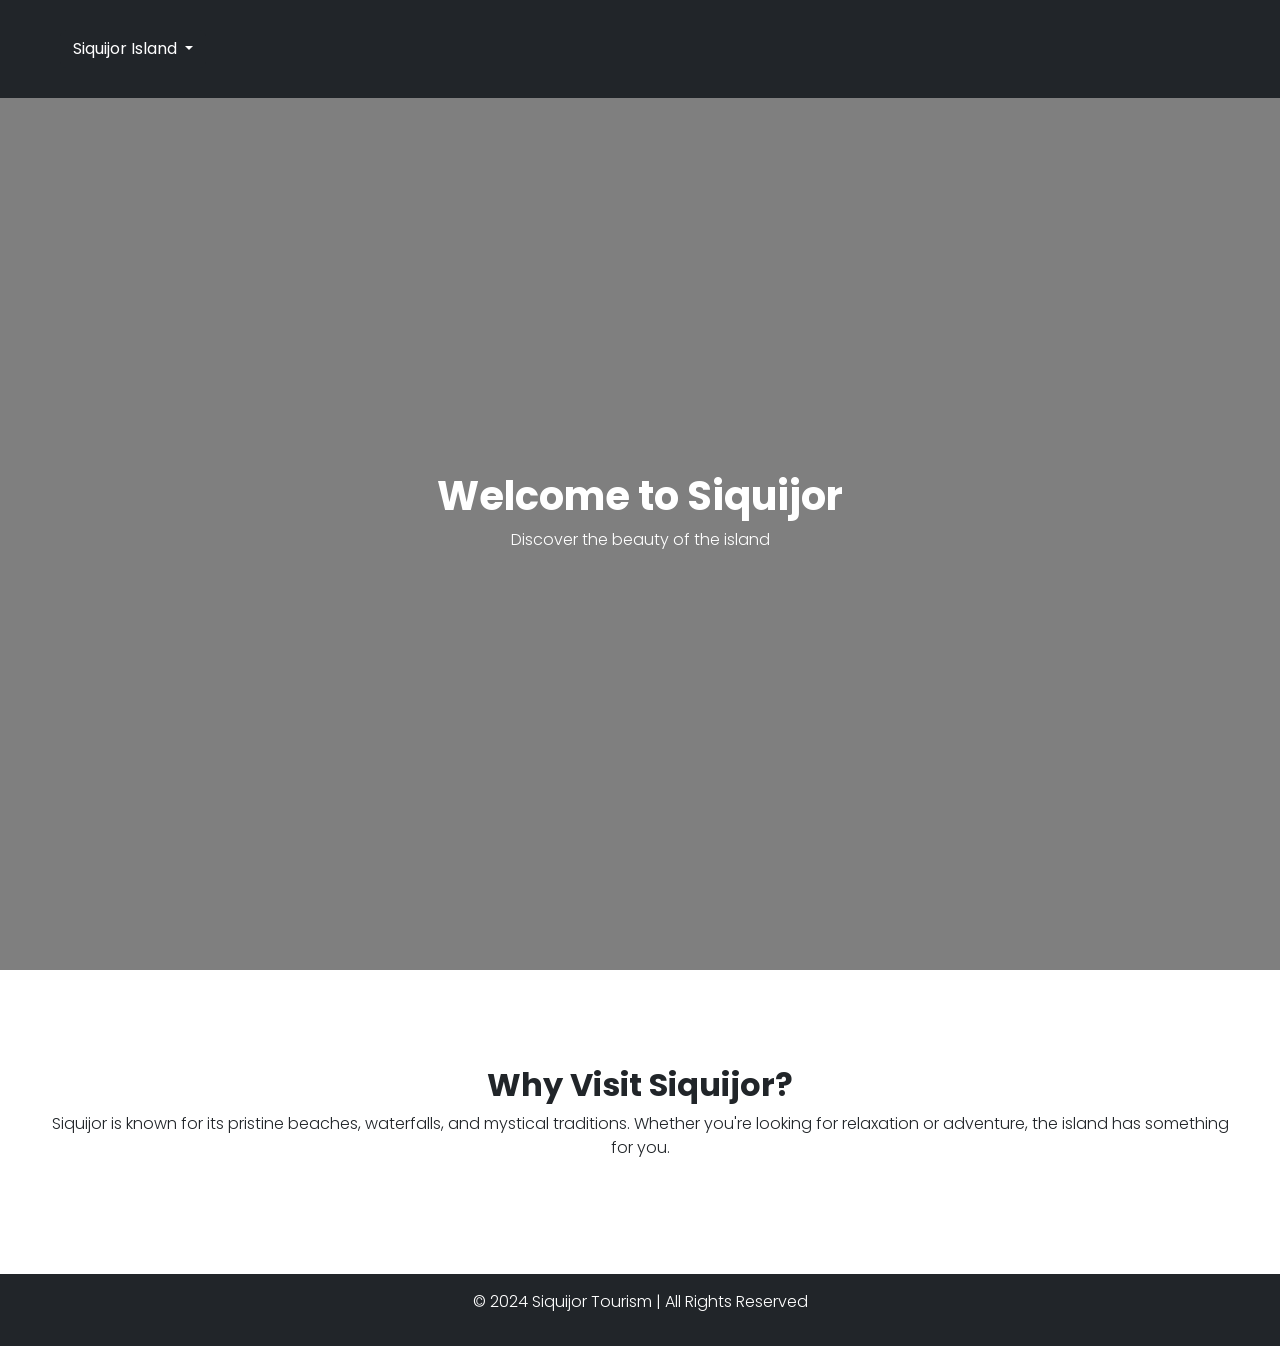
<file: index.html>
<!DOCTYPE html>
<html lang="en">
<head>
    <meta charset="UTF-8">
    <meta name="viewport" content="width=device-width, initial-scale=1.0">
    <title>Discover Siquijor</title>
    <link rel="stylesheet" href="https://cdn.jsdelivr.net/npm/bootstrap@5.3.0/dist/css/bootstrap.min.css">
    <link rel="stylesheet" href="style.css">
    <link href="https://fonts.googleapis.com/css2?family=Poppins:wght@300;400;700&display=swap" rel="stylesheet">
</head>
<body>

    <div class="video-background">
        <video autoplay muted loop playsinline>
            <source src="video/siquior.mp4" type="video/mp4">
            Your browser does not support the video tag.
        </video>
        <div class="overlay">
            <h1>Welcome to Siquijor</h1>
            <p>Discover the beauty of the island</p>
        </div>
    </div>

    <nav class="navbar navbar-expand-lg navbar-dark bg-dark">
        <div class="container">
            <div class="dropdown">
                <button class="btn btn-dark dropdown-toggle" type="button" id="dropdownMenuButton" data-bs-toggle="dropdown" aria-expanded="false">
                    Siquijor Island
                </button>
                <ul class="dropdown-menu" aria-labelledby="dropdownMenuButton">
                    <li><a class="dropdown-item" href="index.html">Home</a></li>
                    <li><a class="dropdown-item" href="attractions.html">Attractions</a></li>
                    <li><a class="dropdown-item" href="activities.html">Activities</a></li>
                    <li><a class="dropdown-item" href="accommodation.html">Accommodation</a></li>
                </ul>
            </div>
        </div>
    </nav>
    
    <section class="container my-5 pt-5">
        <h2 class="text-center">Why Visit Siquijor?</h2>
        <p class="text-center">Siquijor is known for its pristine beaches, waterfalls, and mystical traditions. Whether you're looking for relaxation or adventure, the island has something for you.</p>
    </section>

    <footer class="bg-dark text-white text-center py-3">
        <p>&copy; 2024 Siquijor Tourism | All Rights Reserved</p>
    </footer>

    <script src="https://cdn.jsdelivr.net/npm/@popperjs/core@2.11.6/dist/umd/popper.min.js"></script>
    <script src="https://cdn.jsdelivr.net/npm/bootstrap@5.3.0/dist/js/bootstrap.min.js"></script>
</body>
</html>
</file>
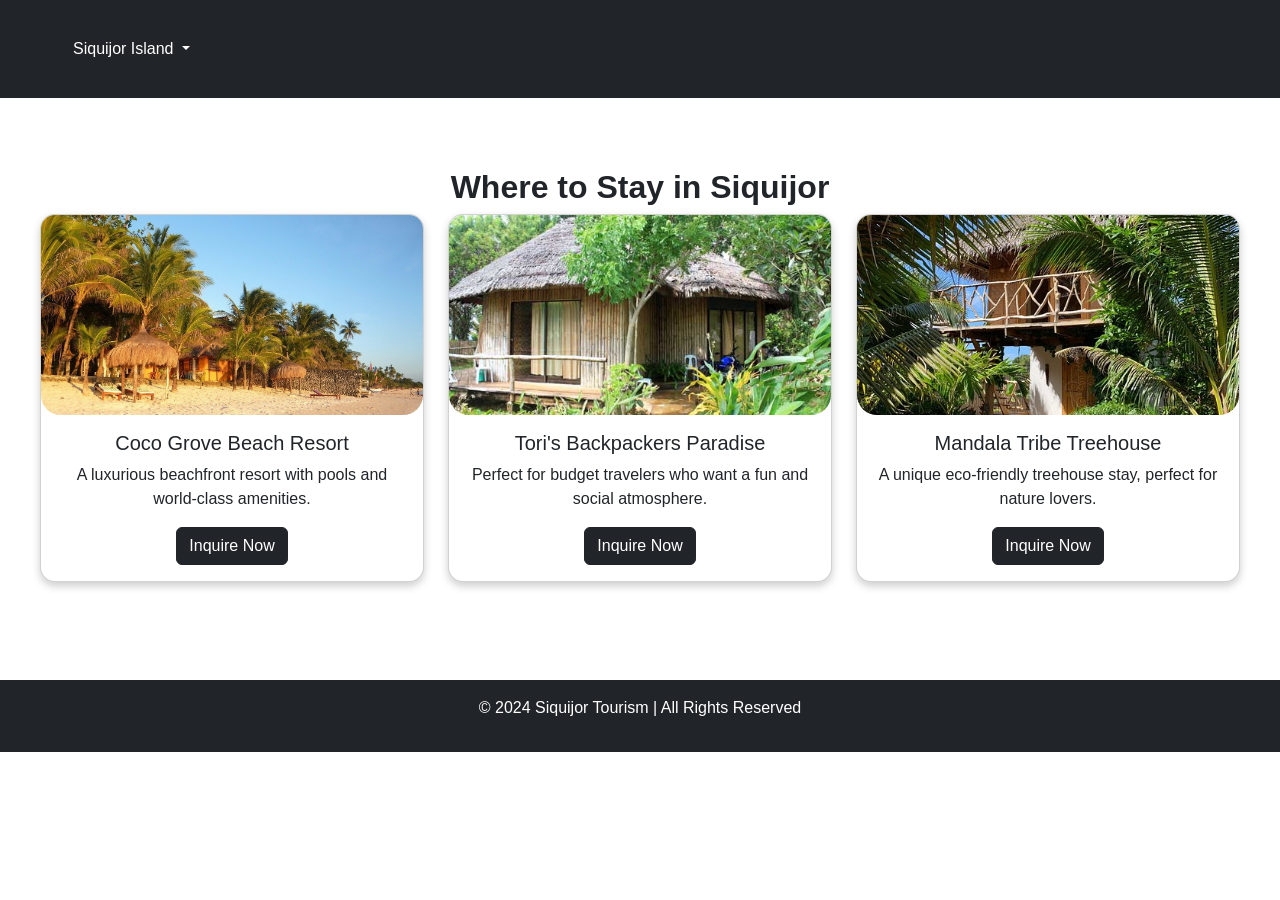
<file: accommodation.html>
<!DOCTYPE html>
<html lang="en">
<head>
    <meta charset="UTF-8">
    <meta name="viewport" content="width=device-width, initial-scale=1.0">
    <title>Accommodation - Siquijor</title>
    <link rel="stylesheet" href="https://cdn.jsdelivr.net/npm/bootstrap@5.3.0/dist/css/bootstrap.min.css">
    <link rel="stylesheet" href="style.css">
    <style>
        
        .card-img-top {
            height: 200px; 
            object-fit: cover; 
        }
    </style>
</head>
<body>
    <nav class="navbar navbar-expand-lg navbar-dark bg-dark">
        <div class="container">
            <div class="dropdown">
                <button class="btn btn-dark dropdown-toggle" type="button" id="dropdownMenuButton" data-bs-toggle="dropdown" aria-expanded="false">
                    Siquijor Island
                </button>
                <ul class="dropdown-menu" aria-labelledby="dropdownMenuButton">
                    <li><a class="dropdown-item" href="index.html">Home</a></li>
                    <li><a class="dropdown-item" href="attractions.html">Attractions</a></li>
                    <li><a class="dropdown-item" href="activities.html">Activities</a></li>
                    <li><a class="dropdown-item" href="accommodation.html">Accommodation</a></li>
                </ul>
            </div>
        </div>
    </nav>
    

    <section class="container my-5">
        <h2 class="text-center">Where to Stay in Siquijor</h2>
        <div class="row justify-content-center">

            <div class="col-md-4">
                <div class="card">
                    <img class="card-img-top" src="images/1.jpg" alt="Coco Grove Beach Resort">
                    <div class="card-body">
                        <h5 class="card-title">Coco Grove Beach Resort</h5>
                        <p class="card-text">A luxurious beachfront resort with pools and world-class amenities.</p>
                        <a href="inquire.html" class="btn btn-dark">Inquire Now</a>
                    </div>
                </div>
            </div>

            <div class="col-md-4">
                <div class="card">
                    <img class="card-img-top" src="images/2.jpg" alt="Tori's Backpackers">
                    <div class="card-body">
                        <h5 class="card-title">Tori's Backpackers Paradise</h5>
                        <p class="card-text">Perfect for budget travelers who want a fun and social atmosphere.</p>
                        <a href="inquire.html" class="btn btn-dark">Inquire Now</a>
                    </div>
                </div>
            </div>

            <div class="col-md-4">
                <div class="card">
                    <img class="card-img-top" src="images/3.jpg" alt="Mandala Tribe Treehouse">
                    <div class="card-body">
                        <h5 class="card-title">Mandala Tribe Treehouse</h5>
                        <p class="card-text">A unique eco-friendly treehouse stay, perfect for nature lovers.</p>
                        <a href="inquire.html" class="btn btn-dark">Inquire Now</a>
                    </div>
                </div>
            </div>
            

        </div>
    </section>

    <footer class="bg-dark text-white text-center py-3">
        <p>&copy; 2024 Siquijor Tourism | All Rights Reserved</p>
    </footer>

    <script src="https://cdn.jsdelivr.net/npm/bootstrap@5.3.0/dist/js/bootstrap.bundle.min.js"></script>
</body>
</html>
</file>
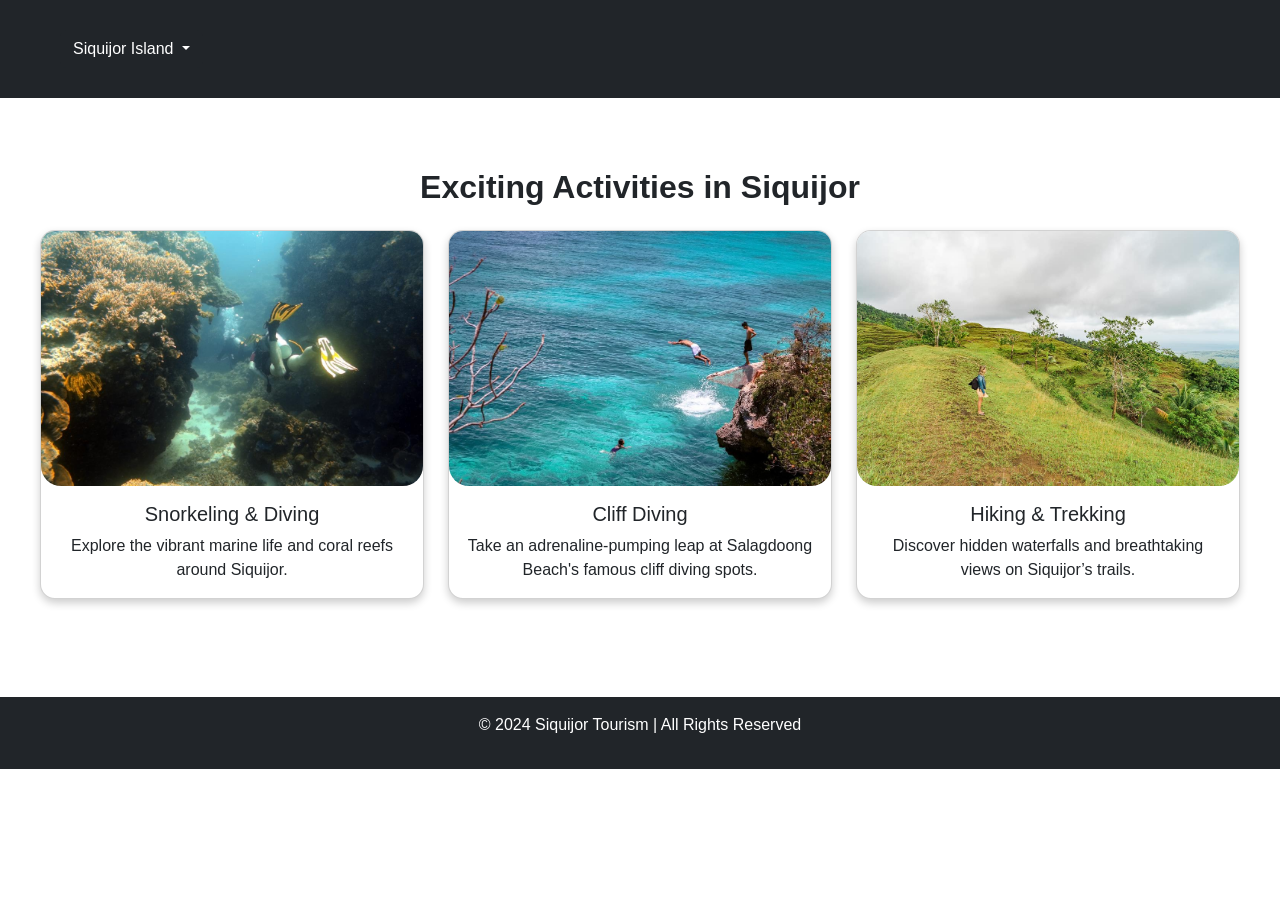
<file: activities.html>
<!DOCTYPE html>
<html lang="en">
<head>
    <meta charset="UTF-8">
    <meta name="viewport" content="width=device-width, initial-scale=1.0">
    <title>Activities - Siquijor</title>
    <link rel="stylesheet" href="https://cdn.jsdelivr.net/npm/bootstrap@5.3.0/dist/css/bootstrap.min.css">
    <link rel="stylesheet" href="style.css">
</head>
<body>
    <nav class="navbar navbar-expand-lg navbar-dark bg-dark">
        <div class="container">
            <div class="dropdown">
                <button class="btn btn-dark dropdown-toggle" type="button" id="dropdownMenuButton" data-bs-toggle="dropdown" aria-expanded="false">
                    Siquijor Island
                </button>
                <ul class="dropdown-menu" aria-labelledby="dropdownMenuButton">
                    <li><a class="dropdown-item" href="index.html">Home</a></li>
                    <li><a class="dropdown-item" href="attractions.html">Attractions</a></li>
                    <li><a class="dropdown-item" href="activities.html">Activities</a></li>
                    <li><a class="dropdown-item" href="accommodation.html">Accommodation</a></li>
                </ul>
            </div>
        </div>
    </nav>
    
    <section class="container my-5">
        <h2 class="text-center mb-4">Exciting Activities in Siquijor</h2>
        <div class="row">
            <div class="col-md-4">
                <div class="card">
                    <img src="images/4.jpg" class="card-img-top" alt="Snorkeling">
                    <div class="card-body">
                        <h5 class="card-title">Snorkeling & Diving</h5>
                        <p class="card-text">Explore the vibrant marine life and coral reefs around Siquijor.</p>
                    </div>
                </div>
            </div>

            <div class="col-md-4">
                <div class="card">
                    <img src="images/5.jpg" class="card-img-top" alt="Cliff Diving">
                    <div class="card-body">
                        <h5 class="card-title">Cliff Diving</h5>
                        <p class="card-text">Take an adrenaline-pumping leap at Salagdoong Beach's famous cliff diving spots.</p>
                    </div>
                </div>
            </div>

            <div class="col-md-4">
                <div class="card">
                    <img src="images/6.jpg" class="card-img-top" alt="Hiking">
                    <div class="card-body">
                        <h5 class="card-title">Hiking & Trekking</h5>
                        <p class="card-text">Discover hidden waterfalls and breathtaking views on Siquijor’s trails.</p>
                    </div>
                </div>
            </div>
        </div>
    </section>

    <footer class="bg-dark text-white text-center py-3">
        <p>&copy; 2024 Siquijor Tourism | All Rights Reserved</p>
    </footer>

    <script src="https://cdn.jsdelivr.net/npm/bootstrap@5.3.0/dist/js/bootstrap.bundle.min.js"></script>
</body>
</html>
</file>
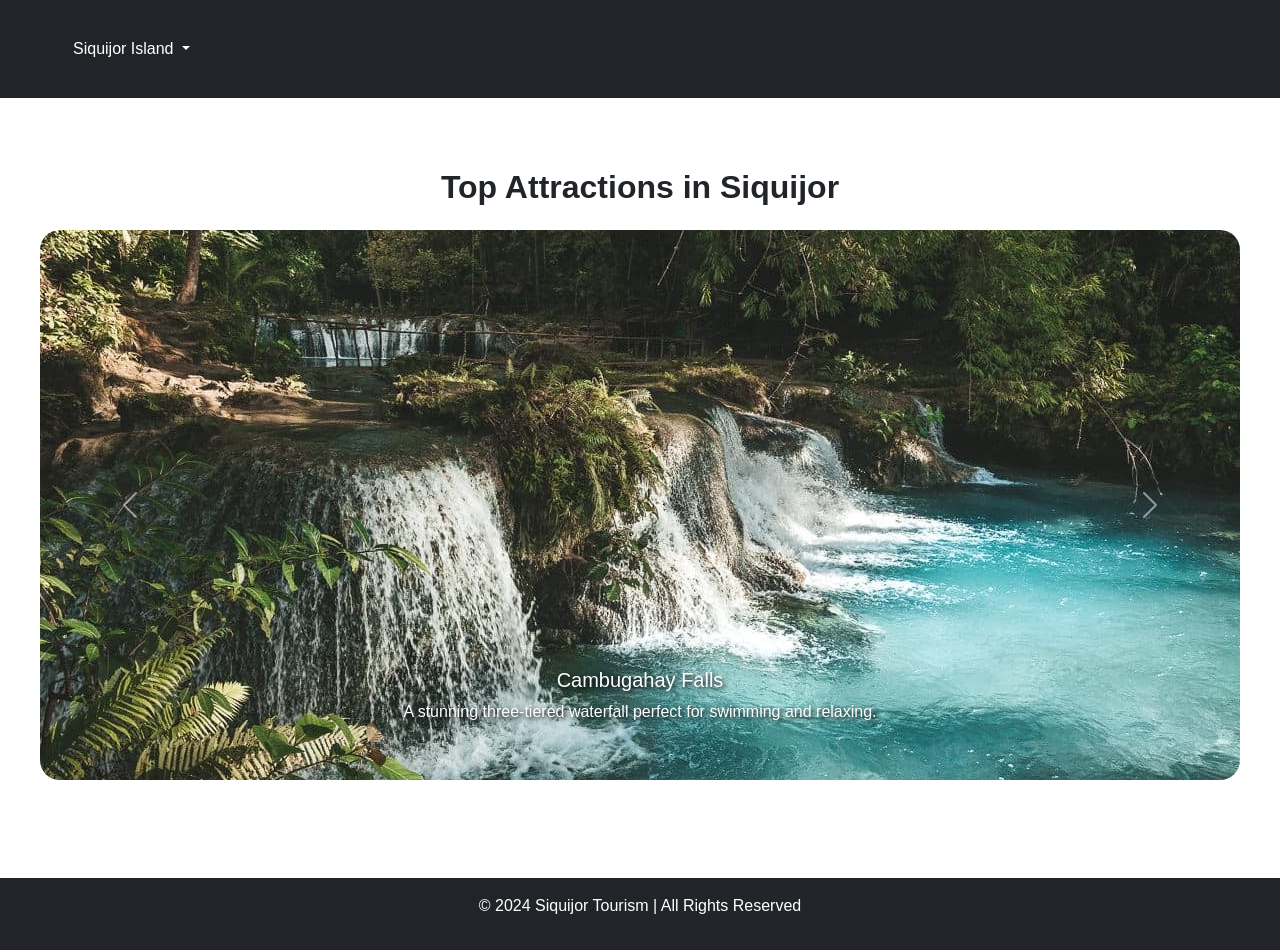
<file: attractions.html>
<!DOCTYPE html>
<html lang="en">
<head>
    <meta charset="UTF-8">
    <meta name="viewport" content="width=device-width, initial-scale=1.0">
    <title>Attractions - Siquijor</title>
    <link rel="stylesheet" href="https://cdn.jsdelivr.net/npm/bootstrap@5.3.0/dist/css/bootstrap.min.css">
    <link rel="stylesheet" href="style.css">
</head>
<body>
    <nav class="navbar navbar-expand-lg navbar-dark bg-dark">
        <div class="container">
            <div class="dropdown">
                <button class="btn btn-dark dropdown-toggle" type="button" id="dropdownMenuButton" data-bs-toggle="dropdown" aria-expanded="false">
                    Siquijor Island
                </button>
                <ul class="dropdown-menu" aria-labelledby="dropdownMenuButton">
                    <li><a class="dropdown-item" href="index.html">Home</a></li>
                    <li><a class="dropdown-item" href="attractions.html">Attractions</a></li>
                    <li><a class="dropdown-item" href="activities.html">Activities</a></li>
                    <li><a class="dropdown-item" href="accommodation.html">Accommodation</a></li>
                </ul>
            </div>
        </div>
    </nav>
    
    <section class="container my-5">
        <h2 class="text-center mb-4">Top Attractions in Siquijor</h2>

        <div id="attractionsCarousel" class="carousel slide" data-bs-ride="carousel">
            <div class="carousel-inner">
                <div class="carousel-item active">
                    <img src="images/7.jpg" class="d-block w-100" alt="Cambugahay Falls">
                    <div class="carousel-caption d-none d-md-block">
                        <h5>Cambugahay Falls</h5>
                        <p>A stunning three-tiered waterfall perfect for swimming and relaxing.</p>
                    </div>
                </div>
                <div class="carousel-item">
                    <img src="images/8.jpg" class="d-block w-100" alt="Paliton Beach">
                    <div class="carousel-caption d-none d-md-block">
                        <h5>Paliton Beach</h5>
                        <p>White sand, crystal-clear waters, and breathtaking sunsets await.</p>
                    </div>
                </div>
                <div class="carousel-item">
                    <img src="images/9.jpg" class="d-block w-100" alt="Cantabon Cave">
                    <div class="carousel-caption d-none d-md-block">
                        <h5>Cantabon Cave</h5>
                        <p>A breathtaking underground cave with stunning rock formations and crystal-clear pools.</p>
                    </div>
                </div>                

            <button class="carousel-control-prev" type="button" data-bs-target="#attractionsCarousel" data-bs-slide="prev">
                <span class="carousel-control-prev-icon" aria-hidden="true"></span>
                <span class="visually-hidden">Previous</span>
            </button>
            <button class="carousel-control-next" type="button" data-bs-target="#attractionsCarousel" data-bs-slide="next">
                <span class="carousel-control-next-icon" aria-hidden="true"></span>
                <span class="visually-hidden">Next</span>
            </button>
        </div>
    </section>

    <footer class="bg-dark text-white text-center py-3">
        <p>&copy; 2024 Siquijor Tourism | All Rights Reserved</p>
    </footer>

    <script src="https://cdn.jsdelivr.net/npm/bootstrap@5.3.0/dist/js/bootstrap.bundle.min.js"></script>
</body>
</html>
</file>
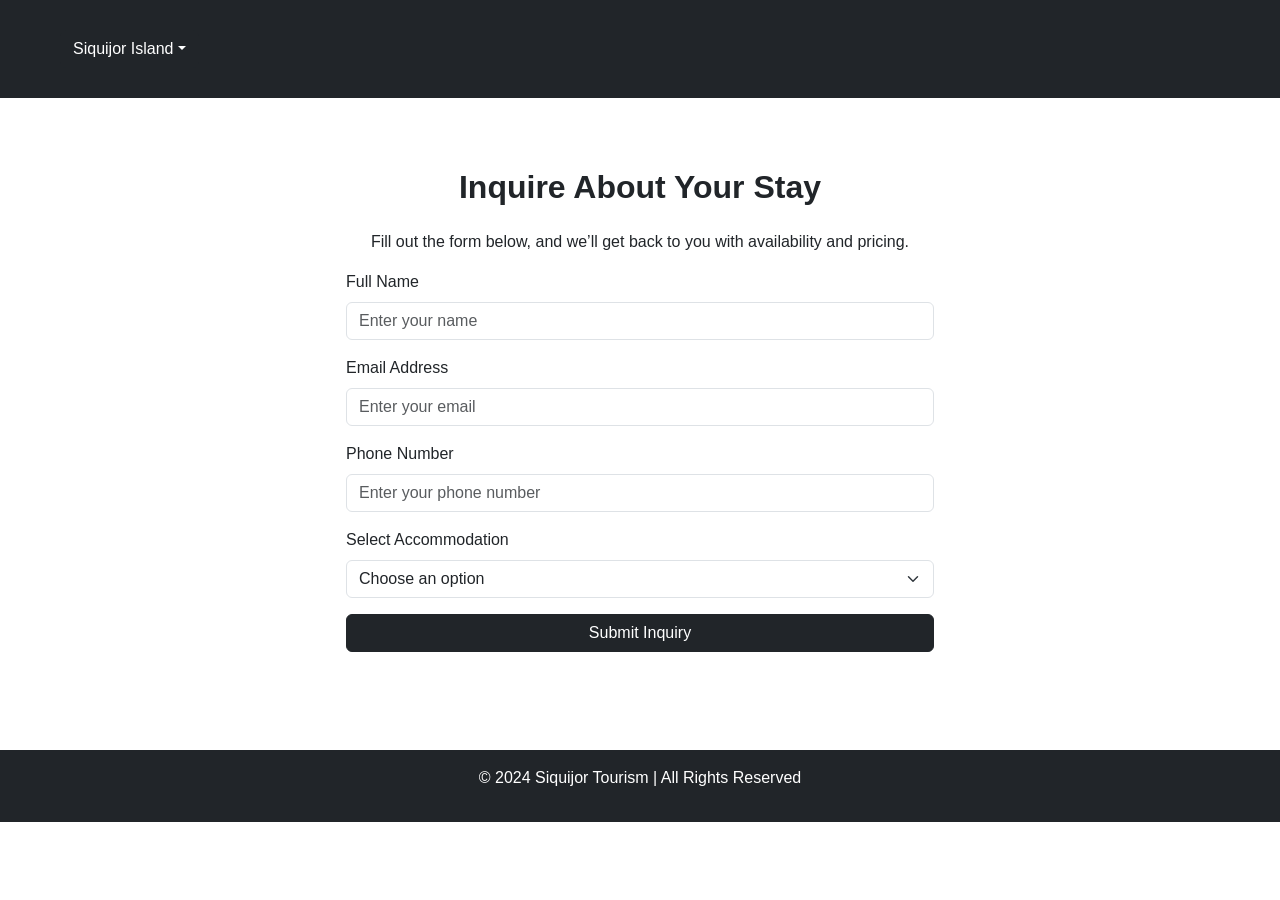
<file: inquire.html>
<!DOCTYPE html>
<html lang="en">
<head>
    <meta charset="UTF-8">
    <meta name="viewport" content="width=device-width, initial-scale=1.0">
    <title>Inquire Now - Siquijor</title>
    <link rel="stylesheet" href="https://cdn.jsdelivr.net/npm/bootstrap@5.3.0/dist/css/bootstrap.min.css">
    <link rel="stylesheet" href="style.css">
</head>
<body>
    <nav class="navbar navbar-expand-lg navbar-dark bg-dark">
        <div class="container">
            <div class="dropdown">
                <button class="btn btn-dark dropdown-toggle" type="button" id="dropdownMenuButton" data-bs-toggle="dropdown" aria-expanded="false">Siquijor Island</button>
                <ul class="dropdown-menu" aria-labelledby="dropdownMenuButton">
                    <li><a class="dropdown-item" href="index.html">Home</a></li>
                    <li><a class="dropdown-item" href="attractions.html">Attractions</a></li>
                    <li><a class="dropdown-item" href="activities.html">Activities</a></li>
                    <li><a class="dropdown-item" href="accommodation.html">Accommodation</a></li>
                </ul>
            </div>
        </div>
    </nav>
    
    <section class="container my-5">
        <h2 class="text-center mb-4">Inquire About Your Stay</h2>
        <p class="text-center">Fill out the form below, and we’ll get back to you with availability and pricing.</p>

        <div class="row justify-content-center">
            <div class="col-md-6">
                <form>
                    <div class="mb-3">
                        <label for="fullName" class="form-label">Full Name</label>
                        <input type="text" class="form-control" id="fullName" placeholder="Enter your name" required>
                    </div>
                    
                    <div class="mb-3">
                        <label for="email" class="form-label">Email Address</label>
                        <input type="email" class="form-control" id="email" placeholder="Enter your email" required>
                    </div>
                    <div class="mb-3">
                        <label for="phone" class="form-label">Phone Number</label>
                        <input type="tel" class="form-control" id="phone" placeholder="Enter your phone number">
                    </div>

                    <div class="mb-3">
                        <label for="accommodation" class="form-label">Select Accommodation</label>
                        <select class="form-select" id="accommodation" required>
                            <option value="" disabled selected>Choose an option</option>
                            <option value="Coco Grove Beach Resort">Coco Grove Beach Resort</option>
                            <option value="Tori's Backpackers Paradise">Tori's Backpackers Paradise</option>
                            <option value="Replica Manor">Replica Manor</option>
                        </select>
                    </div>
                    <button type="submit" class="btn btn-dark w-100">Submit Inquiry</button>
                </form>
            </div>
        </div>

    </section>
    <footer class="bg-dark text-white text-center py-3">
        <p>&copy; 2024 Siquijor Tourism | All Rights Reserved</p>
    </footer>

    <script src="https://cdn.jsdelivr.net/npm/bootstrap@5.3.0/dist/js/bootstrap.bundle.min.js"></script>
</body>
</html>
</file>
<file: style.css>
body {
    font-family: 'Poppins', sans-serif;
    margin: 0;
    padding: 0;
    overflow-x: hidden;
    padding-top: 70px; 
}

h1, h2, h3 {
    font-weight: 700;
}

p {
    font-weight: 300;
}


.video-background {
    position: relative;
    width: 100%;
    height: 100vh;
    overflow: hidden;
}

.video-background video {
    position: absolute;
    top: 50%;
    left: 50%;
    width: 100%;
    height: 100%;
    object-fit: cover;
    transform: translate(-50%, -50%);
}

.overlay {
    position: absolute;
    top: 0;
    left: 0;
    width: 100%;
    height: 100%;
    display: flex;
    flex-direction: column;
    justify-content: center;
    align-items: center;
    text-align: center;
    background: rgba(0, 0, 0, 0.5); 
    color: white;
    padding: 20px;
    transition: background 0.5s ease-in-out;
}


.navbar {
    position: fixed;
    top: 0;
    width: 100%;
    background: #000; 
    z-index: 1000;
    padding: 10px 20px;
    transition: background 0.3s ease-in-out;
}

.navbar:hover {
    background: #111;
}

.navbar-brand {
    font-weight: 700;
}


.dropdown-menu {
    background-color: #000;
    border: none;
    transition: opacity 0.3s ease-in-out;
}

.dropdown-item {
    color: white;
    transition: background-color 0.3s ease-in-out, padding-left 0.3s ease-in-out;
}

.dropdown-item:hover {
    background-color: #333;
    padding-left: 10px;
}


.container {
    max-width: 1200px;
    margin: auto;
    padding: 20px;
    transition: opacity 0.5s ease-in-out;
}


img {
    width: 100%;        
    max-height: 550px;  
    object-fit: cover;  
    border-radius: 20px;
    transition: transform 0.3s ease-in-out;
}

img:hover {
    transform: scale(1.02);
}


.attractions-container {
    display: flex;
    flex-wrap: wrap;
    justify-content: space-between;
    gap: 20px;
}

.attraction {
    flex: 1;
    min-width: 300px;
    text-align: center;
    transition: transform 0.3s ease-in-out;
}

.attraction:hover {
    transform: scale(1.05);
}


.card {
    border-radius: 15px;
    overflow: hidden;
    box-shadow: 0 4px 8px rgba(0, 0, 0, 0.2);
    transition: transform 0.3s ease-in-out;
}

.card:hover {
    transform: scale(1.03);
}

.card-body {
    text-align: center;
}


.my-5 {
    padding: 50px 0;
}

.pt-5 {
    padding-top: 5rem;
}


footer {
    position: relative;
    bottom: 0;
    width: 100%;
    background: #000;
    color: white;
    text-align: center;
    padding: 10px 0;
    transition: background 0.5s ease-in-out;
}

footer:hover {
    background: #222;
}


@media (max-width: 768px) {
    .overlay h1 {
        font-size: 2.5rem;
    }

    .overlay p {
        font-size: 1rem;
    }

    .attractions-container {
        flex-direction: column;
        align-items: center;
    }

    .navbar {
        padding: 10px;
    }
    
    .dropdown-menu {
        width: 100%;
        text-align: center;
    }
}


.carousel-caption h5 {
    text-shadow: 2px 2px 5px rgb(0, 0, 0); 
    transition: transform 0.3s ease-in-out;
}

.carousel-caption p {
    text-shadow: 2px 2px 5px rgb(0, 0, 0); 
    transition: transform 0.3s ease-in-out;
}

.carousel-caption:hover h5,
.carousel-caption:hover p {
    transform: scale(1.05);
}
</file>
